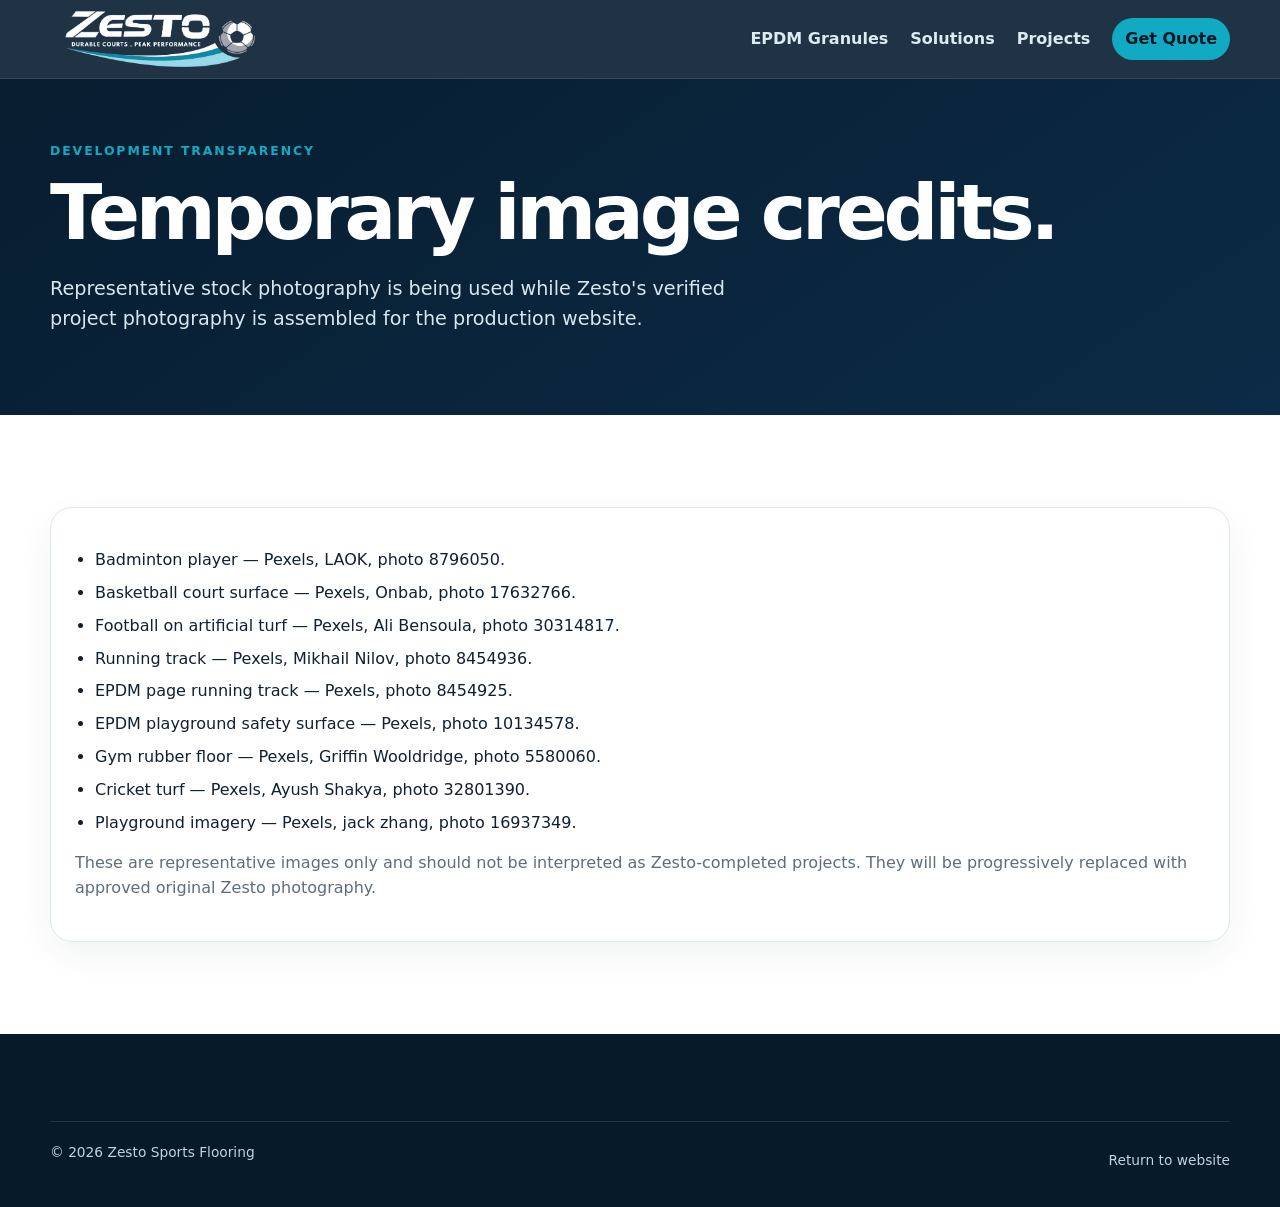
<file: public/image-credits.html>
<!doctype html><html lang="en-IN"><head><meta charset="utf-8"><meta name="viewport" content="width=device-width,initial-scale=1"><title>Image Credits | Zesto Sports Flooring</title><link rel="stylesheet" href="assets/css/styles.css"></head><body><header class="header"><div class="container header-inner"><a class="brand" href="index.html" aria-label="Zesto home"><img src="assets/images/zesto-logo.png" alt="Zesto logo"></a><nav class="nav" id="nav"><a href="products.html">Solutions</a><a href="projects.html">Projects</a><a class="nav-cta" href="index.html#quote">Get Quote</a></nav><button class="menu" id="menu" aria-label="Open menu">☰</button></div></header><main><section class="page-hero"><div class="container"><p class="eyebrow">Development transparency</p><h1>Temporary image credits.</h1><p class="lede">Representative stock photography is being used while Zesto's verified project photography is assembled for the production website.</p></div></section><section class="section"><div class="container"><div class="detail-panel"><ul class="bullets"><li>Badminton player — Pexels, LAOK, photo 8796050.</li><li>Basketball court surface — Pexels, Onbab, photo 17632766.</li><li>Football on artificial turf — Pexels, Ali Bensoula, photo 30314817.</li><li>Running track — Pexels, Mikhail Nilov, photo 8454936.</li><li>EPDM page running track — Pexels, photo 8454925.</li><li>EPDM playground safety surface — Pexels, photo 10134578.</li><li>Gym rubber floor — Pexels, Griffin Wooldridge, photo 5580060.</li><li>Cricket turf — Pexels, Ayush Shakya, photo 32801390.</li><li>Playground imagery — Pexels, jack zhang, photo 16937349.</li></ul><p class="muted">These are representative images only and should not be interpreted as Zesto-completed projects. They will be progressively replaced with approved original Zesto photography.</p></div></div></section></main><footer class="footer"><div class="container"><div class="footer-bottom"><span>© <span id="year"></span> Zesto Sports Flooring</span><a href="index.html">Return to website</a></div></div></footer><script src="assets/js/site.js"></script></body></html>
</file>
<file: public/assets/css/styles.css>
:root{--navy:#0c2b46;--navy2:#071d30;--cyan:#12a9c3;--sky:#8ed6e8;--ink:#102033;--muted:#5d6d7d;--mist:#f1f7f9;--line:#dce8ec;--white:#fff;--radius:22px;--shadow:0 24px 70px rgba(5,31,51,.14)}
*{box-sizing:border-box}html{scroll-behavior:smooth}body{margin:0;font-family:Inter,ui-sans-serif,system-ui,-apple-system,"Segoe UI",Roboto,Arial,sans-serif;color:var(--ink);background:#fff;line-height:1.55}img{max-width:100%;display:block}a{text-decoration:none;color:inherit}.container{width:min(1180px,calc(100% - 36px));margin:auto}.eyebrow{margin:0 0 12px;text-transform:uppercase;letter-spacing:.15em;font-size:.78rem;font-weight:850;color:var(--cyan)}h1,h2,h3{line-height:1.08;margin:0}h1{font-size:clamp(2.65rem,7vw,6rem);letter-spacing:-.055em}h2{font-size:clamp(2rem,4.7vw,3.7rem);letter-spacing:-.04em}h3{font-size:1.25rem}.lede{font-size:clamp(1rem,2vw,1.2rem);color:#d8e7ef;max-width:690px}.muted{color:var(--muted)}.section{padding:92px 0}.section-head{display:flex;gap:28px;align-items:end;justify-content:space-between;margin-bottom:34px}.section-head>p{max-width:520px;color:var(--muted);margin:0}.actions{display:flex;gap:12px;flex-wrap:wrap}.btn{display:inline-flex;align-items:center;justify-content:center;gap:9px;border:1px solid transparent;border-radius:999px;padding:13px 19px;font-weight:800;cursor:pointer;transition:.2s transform,.2s box-shadow,.2s background;font:inherit}.btn:hover{transform:translateY(-2px)}.btn-primary{background:linear-gradient(135deg,var(--cyan),#37bfd3);color:#041725;box-shadow:0 14px 30px rgba(18,169,195,.28)}.btn-outline{border-color:rgba(255,255,255,.34);color:#fff;background:rgba(255,255,255,.04)}.btn-dark{background:var(--navy);color:#fff}.btn-small{padding:10px 14px;font-size:.9rem}.tag{display:inline-block;padding:6px 10px;border-radius:999px;background:#eaf7fa;color:#097f92;font-size:.77rem;font-weight:800}.skip{position:absolute;left:-999px}.skip:focus{left:10px;top:10px;background:#fff;padding:10px;z-index:1000}
.header{position:sticky;top:0;z-index:100;background:rgba(7,29,48,.9);backdrop-filter:blur(18px);border-bottom:1px solid rgba(255,255,255,.1)}.header-inner{height:78px;display:flex;align-items:center;justify-content:space-between}.brand img{width:220px;height:60px;object-fit:contain}.footer-logo{width:250px}.nav{display:flex;align-items:center;gap:22px;color:#dceaf1;font-weight:700}.nav a:hover{color:#fff}.nav-cta{padding:9px 13px!important;border-radius:999px;background:var(--cyan);color:#041725!important}.menu{display:none;background:none;border:0;color:white;font-size:1.7rem}
.hero{background:radial-gradient(circle at 83% 16%,rgba(18,169,195,.28),transparent 24%),linear-gradient(145deg,var(--navy2),var(--navy));color:#fff;padding:76px 0 68px;overflow:hidden}.hero-grid{display:grid;grid-template-columns:1.04fr .96fr;gap:50px;align-items:center}.hero h1 em{font-style:normal;color:var(--sky)}.hero-media{position:relative;min-height:520px}.hero-main{position:absolute;inset:0 65px 40px 0;border-radius:34px;overflow:hidden;box-shadow:var(--shadow);border:1px solid rgba(255,255,255,.15)}.hero-main img{width:100%;height:100%;object-fit:cover}.hero-mini{position:absolute;width:230px;height:168px;right:0;bottom:0;border-radius:22px;overflow:hidden;border:8px solid var(--navy);box-shadow:var(--shadow)}.hero-mini img{width:100%;height:100%;object-fit:cover}.metric-row{display:flex;gap:12px;flex-wrap:wrap;margin:26px 0}.metric{padding:12px 14px;background:rgba(255,255,255,.07);border:1px solid rgba(255,255,255,.13);border-radius:14px}.metric strong{display:block;color:#fff}.metric span{color:#a9c6d5;font-size:.82rem}.trust{background:#fff;border-bottom:1px solid var(--line)}.trust-grid{display:grid;grid-template-columns:repeat(4,1fr)}.trust-item{padding:21px 24px;border-right:1px solid var(--line)}.trust-item:last-child{border-right:0}.trust-item strong{display:block}.trust-item span{font-size:.86rem;color:var(--muted)}
.product-tools{display:flex;gap:10px;flex-wrap:wrap;margin-bottom:25px}.filter-btn{border:1px solid var(--line);background:#fff;border-radius:999px;padding:10px 15px;font-weight:750;cursor:pointer}.filter-btn.active{background:var(--navy);color:#fff;border-color:var(--navy)}.cards{display:grid;grid-template-columns:repeat(3,1fr);gap:22px}.card{border:1px solid var(--line);border-radius:var(--radius);overflow:hidden;background:#fff;box-shadow:0 12px 34px rgba(18,50,73,.07);transition:.22s}.card:hover{transform:translateY(-5px);box-shadow:0 20px 45px rgba(18,50,73,.13)}.card-media{height:220px;overflow:hidden}.card-media img{width:100%;height:100%;object-fit:cover;transition:.4s}.card:hover img{transform:scale(1.04)}.card-body{padding:22px}.card-body p{color:var(--muted)}.card-meta{display:flex;gap:7px;flex-wrap:wrap;margin-bottom:12px}.card-detail{display:grid;grid-template-columns:1fr 1fr;gap:8px;margin:16px 0 0;padding-top:15px;border-top:1px solid var(--line);font-size:.82rem}.card-detail span{color:var(--muted)}.card-detail strong{display:block;color:var(--ink);margin-top:2px}.card-actions{display:flex;gap:9px;flex-wrap:wrap;margin-top:18px}
.band{background:var(--mist)}.split{display:grid;grid-template-columns:1fr 1fr;gap:60px;align-items:center}.image-collage{display:grid;grid-template-columns:1.25fr .75fr;gap:14px}.image-collage img{width:100%;height:100%;object-fit:cover;border-radius:22px}.image-collage .large{grid-row:span 2;min-height:470px}.checks{list-style:none;padding:0;margin:25px 0}.checks li{position:relative;padding:0 0 16px 32px}.checks li:before{content:"✓";position:absolute;left:0;top:0;width:22px;height:22px;border-radius:50%;display:grid;place-items:center;background:#dff5f8;color:#07869a;font-weight:900}.service-grid{display:grid;grid-template-columns:repeat(4,1fr);gap:16px;margin-top:28px}.service-card{padding:22px;border:1px solid var(--line);border-radius:18px;background:#fff}.service-card .num{display:grid;place-items:center;width:34px;height:34px;border-radius:50%;background:#e8f8fb;color:#07869a;font-weight:900;margin-bottom:14px}.service-card p{margin-bottom:0;color:var(--muted)}
.process{background:#071d30;color:#fff}.process .section-head>p{color:#a9c6d5}.process-grid{display:grid;grid-template-columns:repeat(4,1fr);gap:16px}.process-step{border:1px solid rgba(255,255,255,.13);background:rgba(255,255,255,.05);padding:22px;border-radius:20px}.process-step b{display:block;color:var(--sky);font-size:.78rem;letter-spacing:.12em;text-transform:uppercase;margin-bottom:9px}.process-step p{color:#b7ceda;margin-bottom:0}
.calculator{background:linear-gradient(145deg,#071d30,#0d3758);color:#fff}.calc-grid{display:grid;grid-template-columns:.8fr 1.2fr;gap:42px}.calc-card{background:#fff;color:var(--ink);padding:26px;border-radius:26px;box-shadow:var(--shadow)}.form-grid{display:grid;grid-template-columns:1fr 1fr;gap:15px}.field{display:flex;flex-direction:column;gap:7px}.field.full{grid-column:1/-1}.field label{font-weight:800;font-size:.89rem}.field input,.field select,.field textarea{width:100%;padding:13px 14px;border:1px solid #cadbe1;border-radius:12px;background:#fff;font:inherit;color:var(--ink)}.field input:focus,.field select:focus,.field textarea:focus{outline:3px solid rgba(18,169,195,.18);border-color:var(--cyan)}.result{display:none;margin-top:18px;background:#eef9fb;border:1px solid #cceef3;border-radius:17px;padding:18px}.result.show{display:block}.result-grid{display:grid;grid-template-columns:repeat(4,1fr);gap:10px}.result-box{padding:13px;background:#fff;border-radius:12px}.result-box strong{font-size:1.45rem;display:block}.result-box span{font-size:.78rem;color:var(--muted)}
.gallery{display:grid;grid-template-columns:1.2fr .8fr .8fr;grid-template-rows:260px 260px;gap:14px}.gallery figure{margin:0;position:relative;overflow:hidden;border-radius:22px}.gallery figure:first-child{grid-row:span 2}.gallery img{width:100%;height:100%;object-fit:cover}.gallery figcaption{position:absolute;left:14px;bottom:14px;background:rgba(7,29,48,.85);color:#fff;padding:8px 11px;border-radius:999px;font-weight:750;font-size:.85rem}.representative{font-size:.8rem;color:#6a7c89;margin-top:10px}.case-note{padding:16px 18px;background:#f3fafb;border:1px solid #d9eef2;border-radius:15px;color:#466272;margin-top:20px}
.quote{background:linear-gradient(135deg,#edf9fb,#f7fbfc)}.quote-panel{display:grid;grid-template-columns:.8fr 1.2fr;gap:45px;padding:44px;background:#fff;border:1px solid var(--line);border-radius:30px;box-shadow:var(--shadow)}.quote-badges{display:flex;flex-wrap:wrap;gap:8px;margin:18px 0}.quote-badges span{font-size:.8rem;padding:7px 10px;border-radius:999px;background:#eaf7fa;color:#087e91;font-weight:800}.status{font-size:.9rem;color:#087e91;min-height:1.4em}.footer{background:#061a2a;color:#c1d4de;padding:52px 0 28px}.footer-grid{display:grid;grid-template-columns:1.4fr .6fr .8fr;gap:40px}.footer h3{color:#fff}.footer a{display:block;margin:8px 0}.footer-bottom{display:flex;justify-content:space-between;gap:20px;border-top:1px solid rgba(255,255,255,.12);margin-top:35px;padding-top:20px;font-size:.86rem}.float-wa{position:fixed;right:18px;bottom:18px;background:#25d366;color:#062614;padding:13px 17px;border-radius:999px;font-weight:850;box-shadow:0 14px 36px rgba(0,0,0,.22);z-index:90}.toast{position:fixed;left:50%;bottom:22px;transform:translate(-50%,130px);background:#061a2a;color:#fff;padding:13px 18px;border-radius:999px;z-index:200;transition:.25s}.toast.show{transform:translate(-50%,0)}
.page-hero{padding:62px 0;background:linear-gradient(145deg,var(--navy2),var(--navy));color:#fff}.page-hero h1{font-size:clamp(2.6rem,6vw,5rem)}.breadcrumbs{font-size:.86rem;color:#a9c6d5;margin-bottom:18px}.breadcrumbs a{color:#d8edf5}.content-grid{display:grid;grid-template-columns:1.15fr .85fr;gap:36px}.detail-panel{border:1px solid var(--line);border-radius:22px;padding:24px;background:#fff;box-shadow:0 12px 34px rgba(18,50,73,.06)}.detail-panel img{border-radius:16px;aspect-ratio:4/3;object-fit:cover;width:100%}.spec-table{width:100%;border-collapse:collapse}.spec-table th,.spec-table td{text-align:left;padding:13px;border-bottom:1px solid var(--line);vertical-align:top}.spec-table th{width:34%;color:#516574}.bullets{padding-left:20px}.bullets li{margin-bottom:8px}.link-arrow{font-weight:850;color:#087e91}.link-arrow:hover{text-decoration:underline}
@media(max-width:900px){.nav{display:none;position:absolute;top:78px;left:0;right:0;background:#071d30;padding:20px;flex-direction:column;align-items:stretch}.nav.open{display:flex}.menu{display:block}.hero-grid,.split,.calc-grid,.quote-panel,.content-grid{grid-template-columns:1fr}.hero-media{min-height:430px}.cards{grid-template-columns:repeat(2,1fr)}.trust-grid{grid-template-columns:repeat(2,1fr)}.service-grid,.process-grid{grid-template-columns:repeat(2,1fr)}.gallery{grid-template-columns:1fr 1fr;grid-template-rows:260px 220px 220px}.gallery figure:first-child{grid-column:1/-1;grid-row:auto}.section-head{align-items:start;flex-direction:column}.footer-grid{grid-template-columns:1fr 1fr}.result-grid{grid-template-columns:1fr 1fr}}
@media(max-width:620px){.container{width:min(100% - 24px,1180px)}.section{padding:68px 0}.header-inner{height:68px}.brand img{width:170px;height:52px}.nav{top:68px}.hero{padding-top:50px}.hero-media{min-height:330px}.hero-main{inset:0 34px 32px 0}.hero-mini{width:150px;height:115px;border-width:5px}.trust-grid,.cards,.form-grid,.footer-grid,.service-grid,.process-grid,.card-detail{grid-template-columns:1fr}.trust-item{border-right:0;border-bottom:1px solid var(--line)}.gallery{display:grid;grid-template-columns:1fr;grid-template-rows:repeat(4,220px)}.gallery figure:first-child{grid-column:auto}.quote-panel{padding:24px}.footer-bottom{flex-direction:column}.float-wa{right:12px;bottom:12px;padding:11px 14px}.result-grid{grid-template-columns:1fr 1fr}.nav-cta{background:transparent;border:1px solid rgba(255,255,255,.25);color:#fff!important}}
</file>
